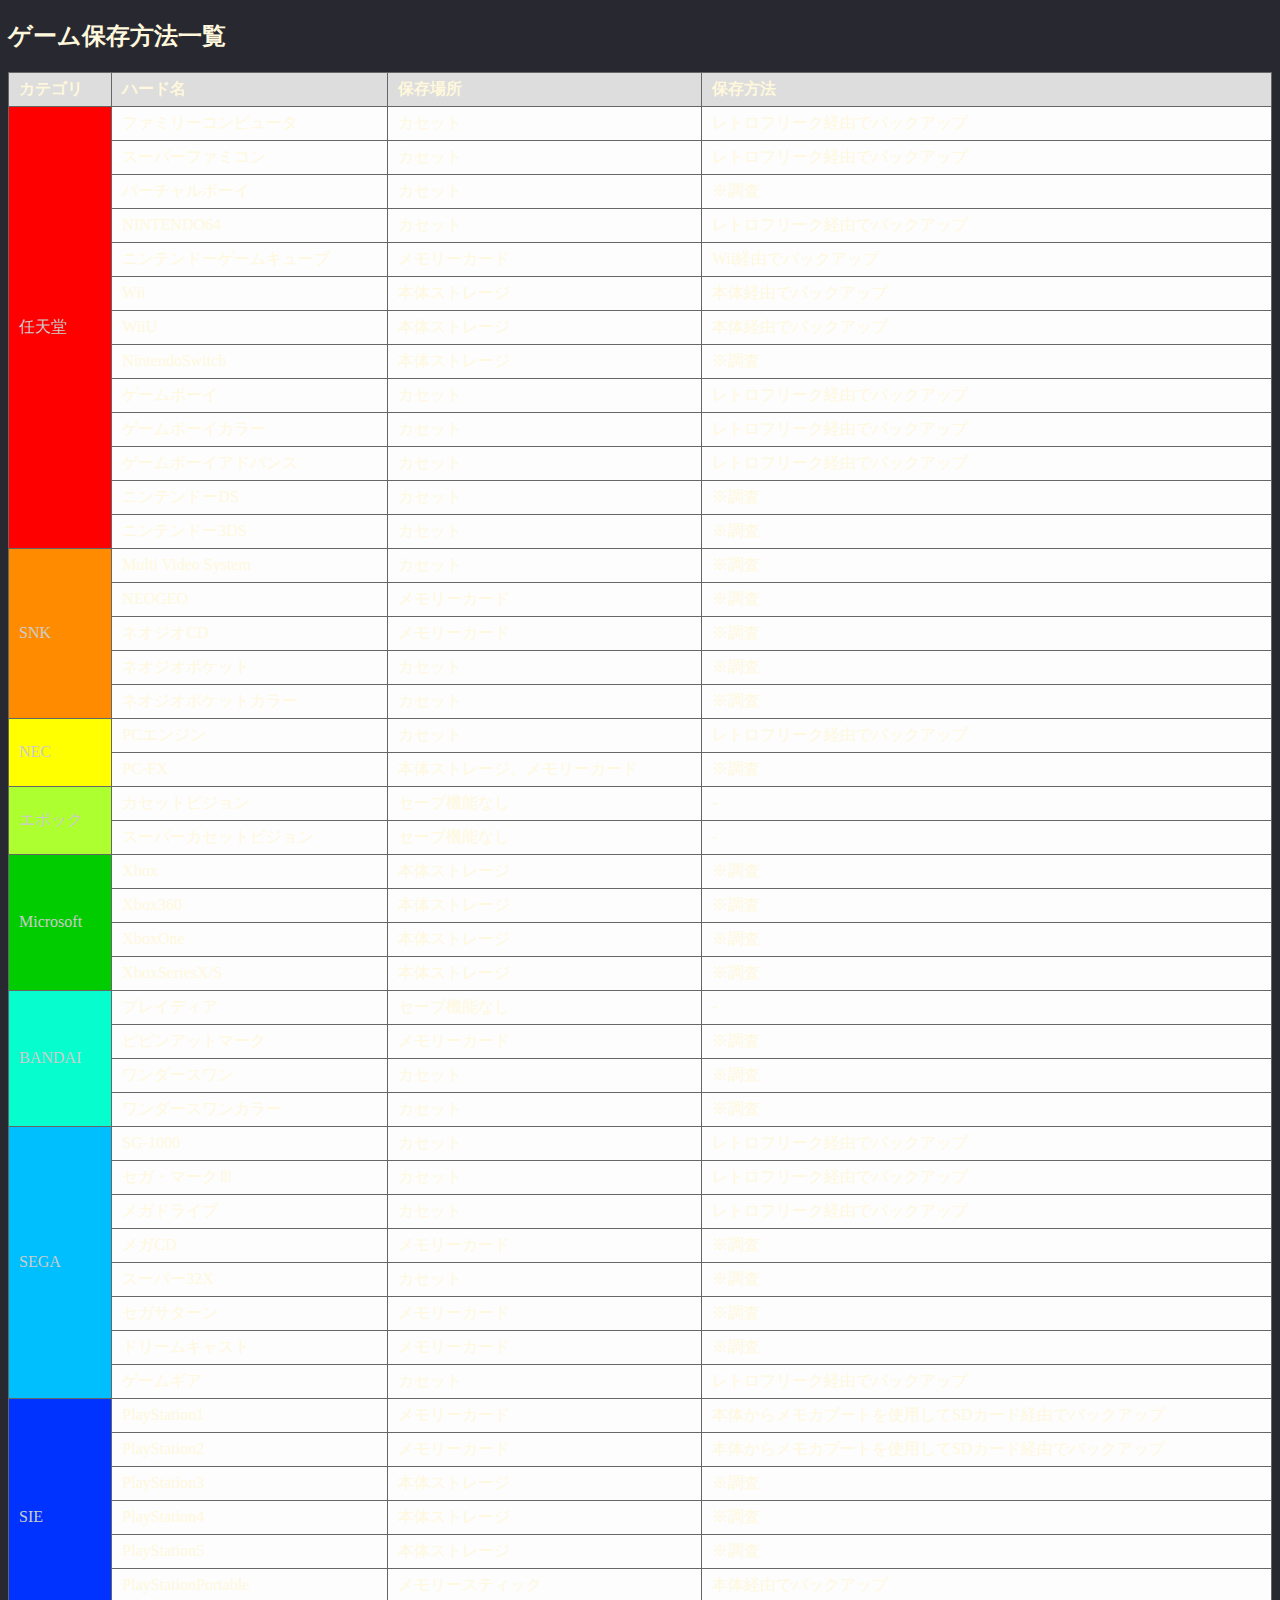
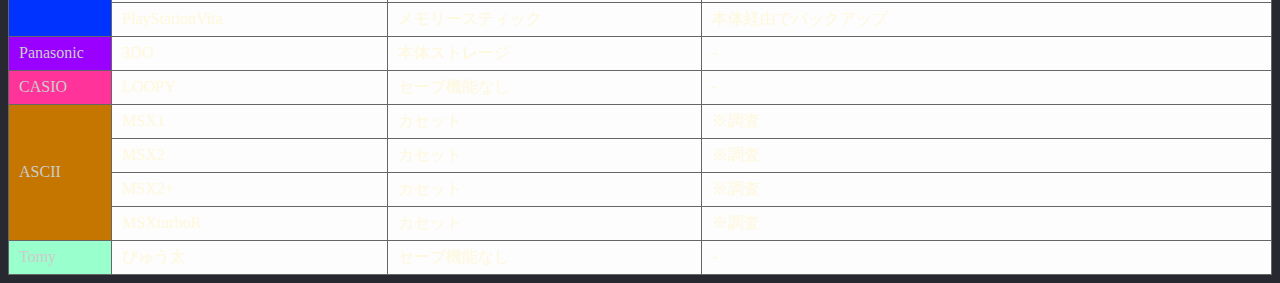
<file: savedata.html>
<!DOCTYPE html>
<html lang="ja">
<head>
  <meta charset="UTF-8">
  <title>ゲーム保存方法一覧</title>
  <style>
    table {
      border-collapse: collapse;
      width: 100%;
      background: #fdfdfd;
    }
    th, td {
      border: 1px solid #666;
      padding: 6px 10px;
      text-align: left;
    }
    th {
      background: #ddd;
    }
    body {
        color:cornsilk;
        background-color: #282831;
    }
  </style>
</head>
<body>

<h2>ゲーム保存方法一覧</h2>

<table id="gameTable">
  <thead>
    <tr>
      <th>カテゴリ</th>
      <th>ハード名</th>
      <th>保存場所</th>
      <th>保存方法</th>
    </tr>
  </thead>
  <tbody>
    <!-- JSで生成 -->
  </tbody>
</table>

<script>
const categoryColor = {
    "任天堂": ['#ff0000', '#ccc'],
    "SNK": ['#FF8C00', '#ccc'],
    "NEC": ['#ffff00', '#ccc'],
    "エポック": ['#ADFF2F', '#ccc'],
    "Microsoft": ['#00CC00', '#ccc'],
    "BANDAI": ['#06FECF', '#ccc'],
    "SEGA": ['#00BFFF', '#ccc'],
    "SIE": ['#0033FF', '#ccc'],
    "Panasonic": ['#9900FF', '#ccc'],
    "CASIO": ['#FF3399', '#ccc'],
    "ASCII": ['#C47600', '#ccc'],
    "Tomy": ['#99FFCC', '#ccc']
}
// 外部 JSON を読み込む
fetch("savedata/savedata.json")
  .then(response => response.json())
  .then(data => {
    const tbody = document.querySelector("#gameTable tbody");

    // JSON構造を展開
    data.category.forEach(catObj => {
      for (const category in catObj) {
        const hardware = catObj[category].hardware_name;
        const hwNames = Object.keys(hardware);
        hwNames.forEach((hw, index) => {
          const tr = document.createElement("tr");

          // 最初の行だけカテゴリセルを追加（rowspanで結合）
          if (index === 0) {
            const tdCategory = document.createElement("td");
            tdCategory.textContent = category;
            tdCategory.rowSpan = hwNames.length;

            // カテゴリ毎に色を変更する
            if (categoryColor[category]) {
                tdCategory.style.backgroundColor = categoryColor[category][0];
                tdCategory.style.color = categoryColor[category][1];
            }
            
            tr.appendChild(tdCategory);
          }

          const tdHw = document.createElement("td");
          tdHw.textContent = hw;

          const tdWhere = document.createElement("td");
          tdWhere.textContent = hardware[hw].where_to_save;

          const tdHow = document.createElement("td");
          tdHow.textContent = hardware[hw].how_to_save;

          tr.appendChild(tdHw);
          tr.appendChild(tdWhere);
          tr.appendChild(tdHow);

          tbody.appendChild(tr);
        });
      }
    });
  })
  .catch(error => {
    console.error("JSONの読み込みに失敗しました:", error);
  });
</script>

</body>
</html>
</file>
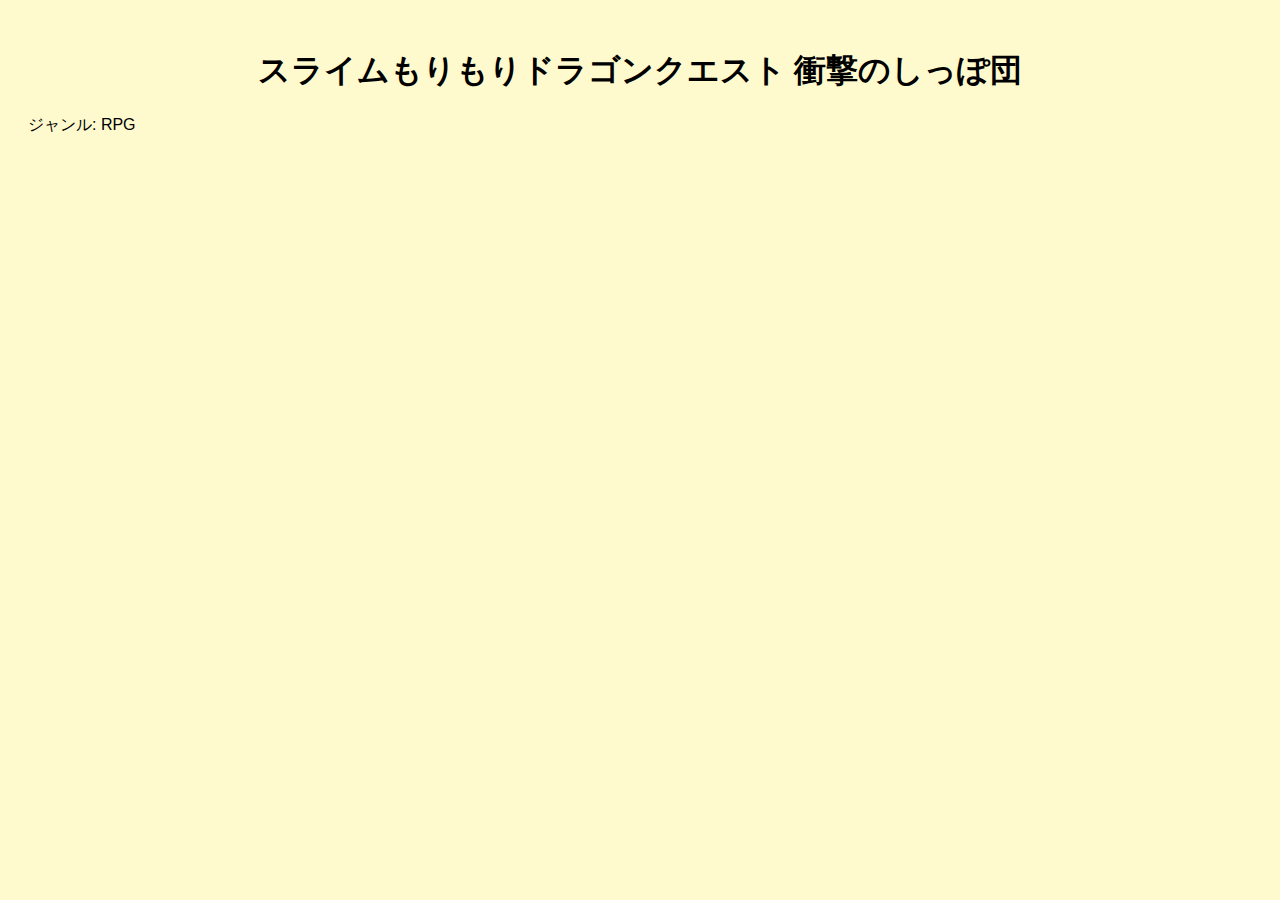
<file: slime_dragonquest1.html>
<!DOCTYPE html>
<html lang="ja">

<head>
    <meta charset="UTF-8">
    <title>スライムもりもりドラゴンクエスト 衝撃のしっぽ団</title>
    <style>
        body {
            font-family: Arial, sans-serif;
            background-color: #fffacd;
            padding: 20px;
        }

        h1 {
            text-align: center;
        }

        .chart-container {
            width: 60%;
            margin: 20px auto;
        }

        table {
            width: 80%;
            background-color: #ffffff;
            margin: 20px auto;
            border-collapse: collapse;
        }

        th, td {
            padding: 10px;
            border: 1px solid #ddd;
            text-align: left;
        }

        th {
            background-color: #333;
            color: white;
        }
        
        .highlight {
            background-color: #ffff99;
        }
    </style>
</head>

<body>
    <h1 id="game-title">スライムもりもりドラゴンクエスト 衝撃のしっぽ団</h1>
    <p>ジャンル: RPG</p>

    <script>
        const graphColors = {
            "全体": ['#000000', '#ccc'],        // 全体の色
            "任天堂": ['#ff0000', '#ccc'],        // 任天堂の色
            "SNK": ['#FF8C00', '#ccc'],        // SNKの色
            "NEC": ['#ffff00', '#ccc'],        // NECの色
            "エポック": ['#ADFF2F', '#ccc'],        // エポックの色
            "Microsoft": ['#00CC00', '#ccc'],  // Microsoftの色
            "BANDAI": ['#06FECF', '#ccc'],        // BANDAIの色
            "SEGA": ['#00BFFF', '#ccc'],        // SEGAの色
            "SIE": ['#0033FF', '#ccc'],        // SIEの色
            "Panasonic": ['#9900FF', '#ccc'],   // Panasonicの色
            "CASIO": ['#FF3399', '#ccc'],        // CASIOの色
            "ASCII": ['#C47600', '#ccc'],        // ASCIIの色
            "Tomy": ['#99FFCC', '#ccc']        // Tomyの色
        };

        const urlParams = new URLSearchParams(window.location.search);
        const hardwareName = urlParams.get('hardware');
        const categoryName = urlParams.get('category');

        document.addEventListener("DOMContentLoaded", () => {
            if (!hardwareName) {
                alert('ハードウェア名が指定されていません。');
                return;
            }

            document.getElementById('hardware-title').textContent = `${hardwareName} の詳細`;

            const jsonFiles = [
                'data/1_nintendo.json', 
                'data/2_snk.json', 
                'data/3_nec.json', 
                'data/4_epoch.json', 
                'data/5_microsoft.json', 
                'data/6_bandai.json', 
                'data/7_sega.json', 
                'data/8_sie.json', 
                'data/9_panasonic.json',
                'data/10_casio.json',
                'data/11_ascii.json',
                'data/12_tomy.json',
            ];

            Promise.all(jsonFiles.map(file => fetch(file).then(res => res.json())))
                .then(jsonDataArray => {
                    const games = extractHardwareData(jsonDataArray, hardwareName);
                    displayChart(games);
                    displayTable(games);
                })
                .catch(error => console.error('JSONの読み込みエラー:', error));
        });

        function extractHardwareData(jsonDataArray, hardwareName) {
            for (const data of jsonDataArray) {
                for (const [hardTitle, games] of Object.entries(data.hardware_name)) {
                    if (hardTitle === hardwareName) {
                        return games;
                    }
                }
            }
            return [];
        }

        function displayChart(games) {
            const collectedCountNew = games.filter(game => game.collected_new).length;
            const collectedCountOld = games.filter(game => game.collected_old).length;
            
            const totalCount = games.length;
            const categoryColor = graphColors[categoryName] || ["#000000", "#ccc"]

            new Chart(document.getElementById('hardwareChart'), {
                type: 'doughnut',
                data: {
                    labels: ['収集済み', '未収集'],
                    datasets: [{
                        label: '新品データ',
                        data: [collectedCountNew, totalCount - collectedCountNew],
                        backgroundColor: [categoryColor[0], categoryColor[1]],
                        hoverOffset: 4,
                        cutout: '50%',
                        animation: {
                            duration: 3000
                        }
                    }, {
                        label: '中古データ',
                        data: [collectedCountOld, totalCount - collectedCountOld],
                        backgroundColor: ['#fffacd', categoryColor[0]],
                        hoverOffset: 4,
                        cutout: '50%',
                        animation: {
                            duration: 4000
                        }
                    }]
                },
                options: {
                    animation: {
                        duration: 2000
                    }
                }
            });
        }

        function displayTable(games) {
            const tbody = document.querySelector('#game-table tbody');
            tbody.innerHTML = '';

            games.sort((a, b) => new Date(a.release_day) - new Date(b.release_day));

            games.forEach(game => {
                const row = document.createElement('tr');
                if (game.collected_new || game.collected_old) {
                    row.classList.add('highlight');
                }

                // クリア済みのゲームはリンクを有効化する
                const clearedCell = game.game_cleared 
                ? `<a href="${game.game_cleared}.html">クリア済み</a>`
                : '未クリア';

                row.innerHTML = `
                    <td>${game.soft_title}</td>
                    <td>${game.game_category}</td>
                    <td>${game.collected_new ? '収集済み' : '未収集'}</td>
                    <td>${game.collected_old ? '収集済み' : '未収集'}</td>
                    <td>${game.release_day || '不明'}</td>
                    <td>${clearedCell}</td>
                `;
                tbody.appendChild(row);
            });
        }
    </script>

</body>

</html>
</file>
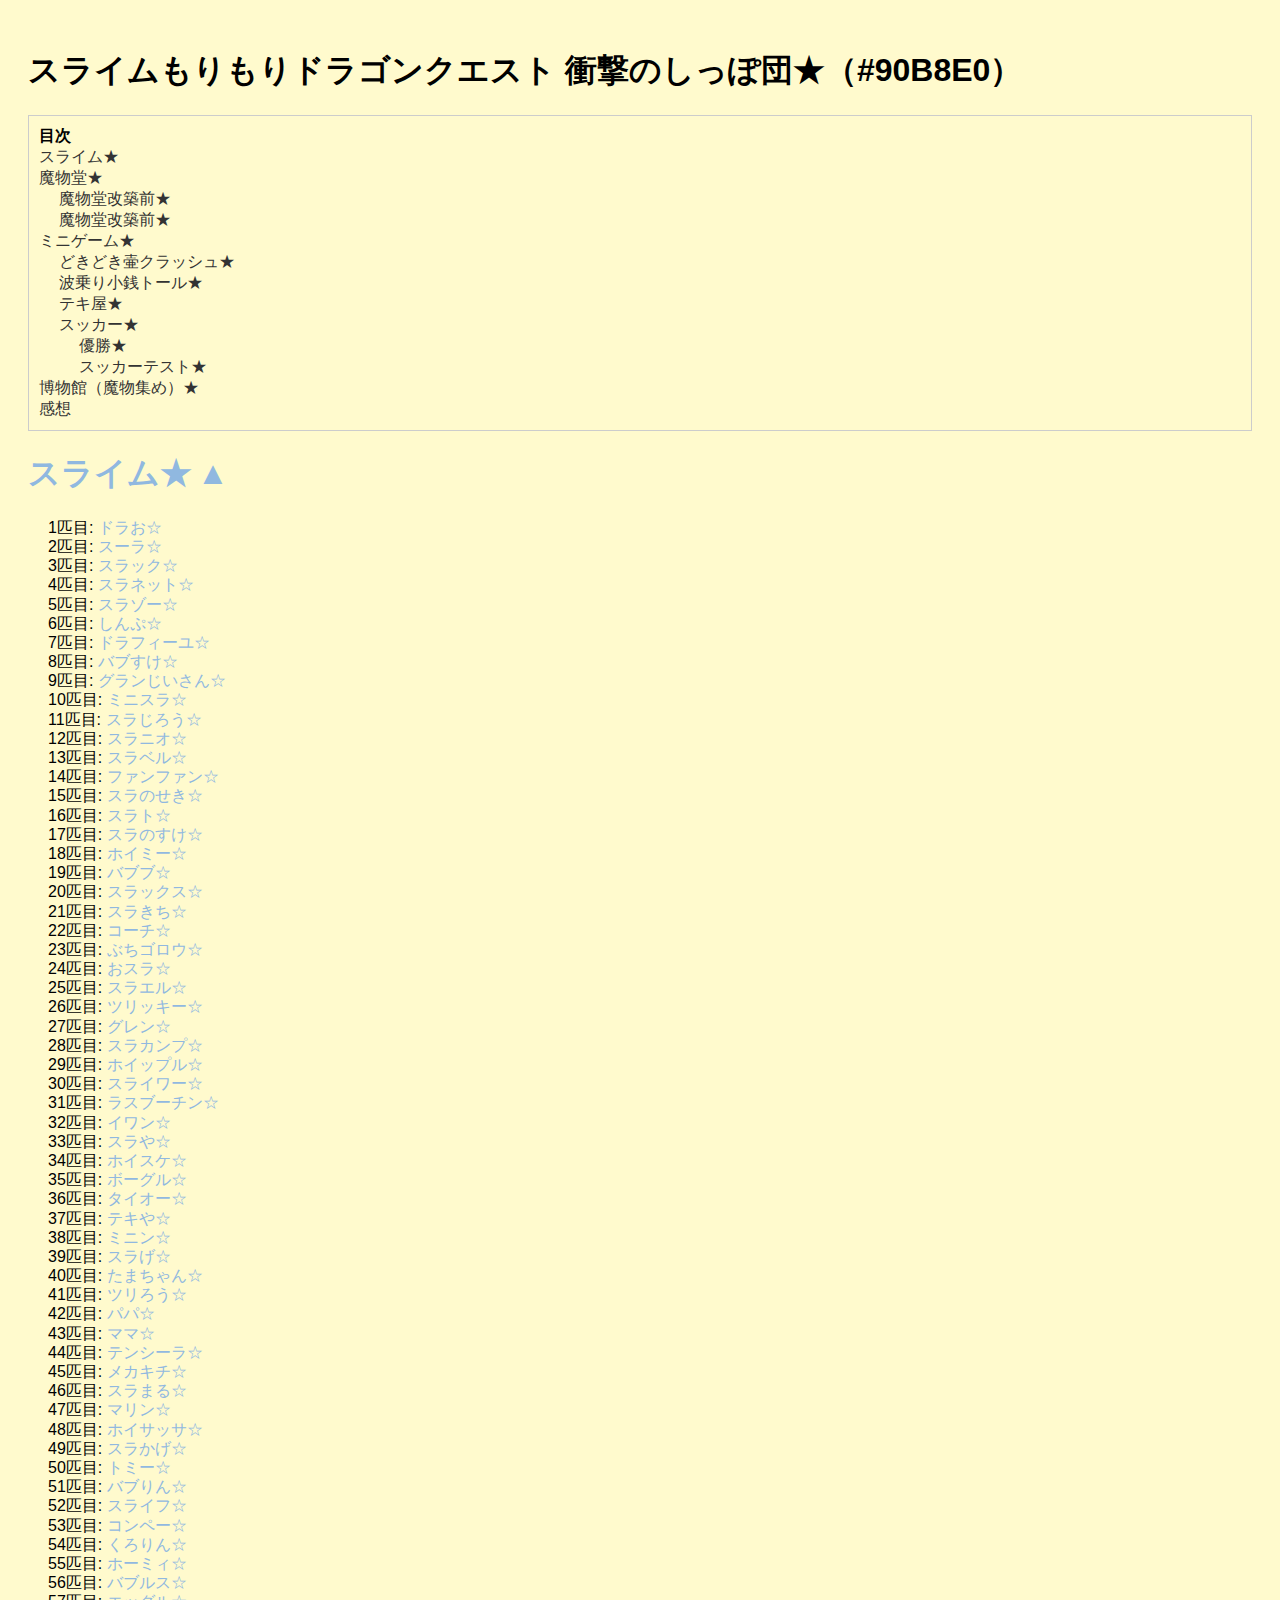
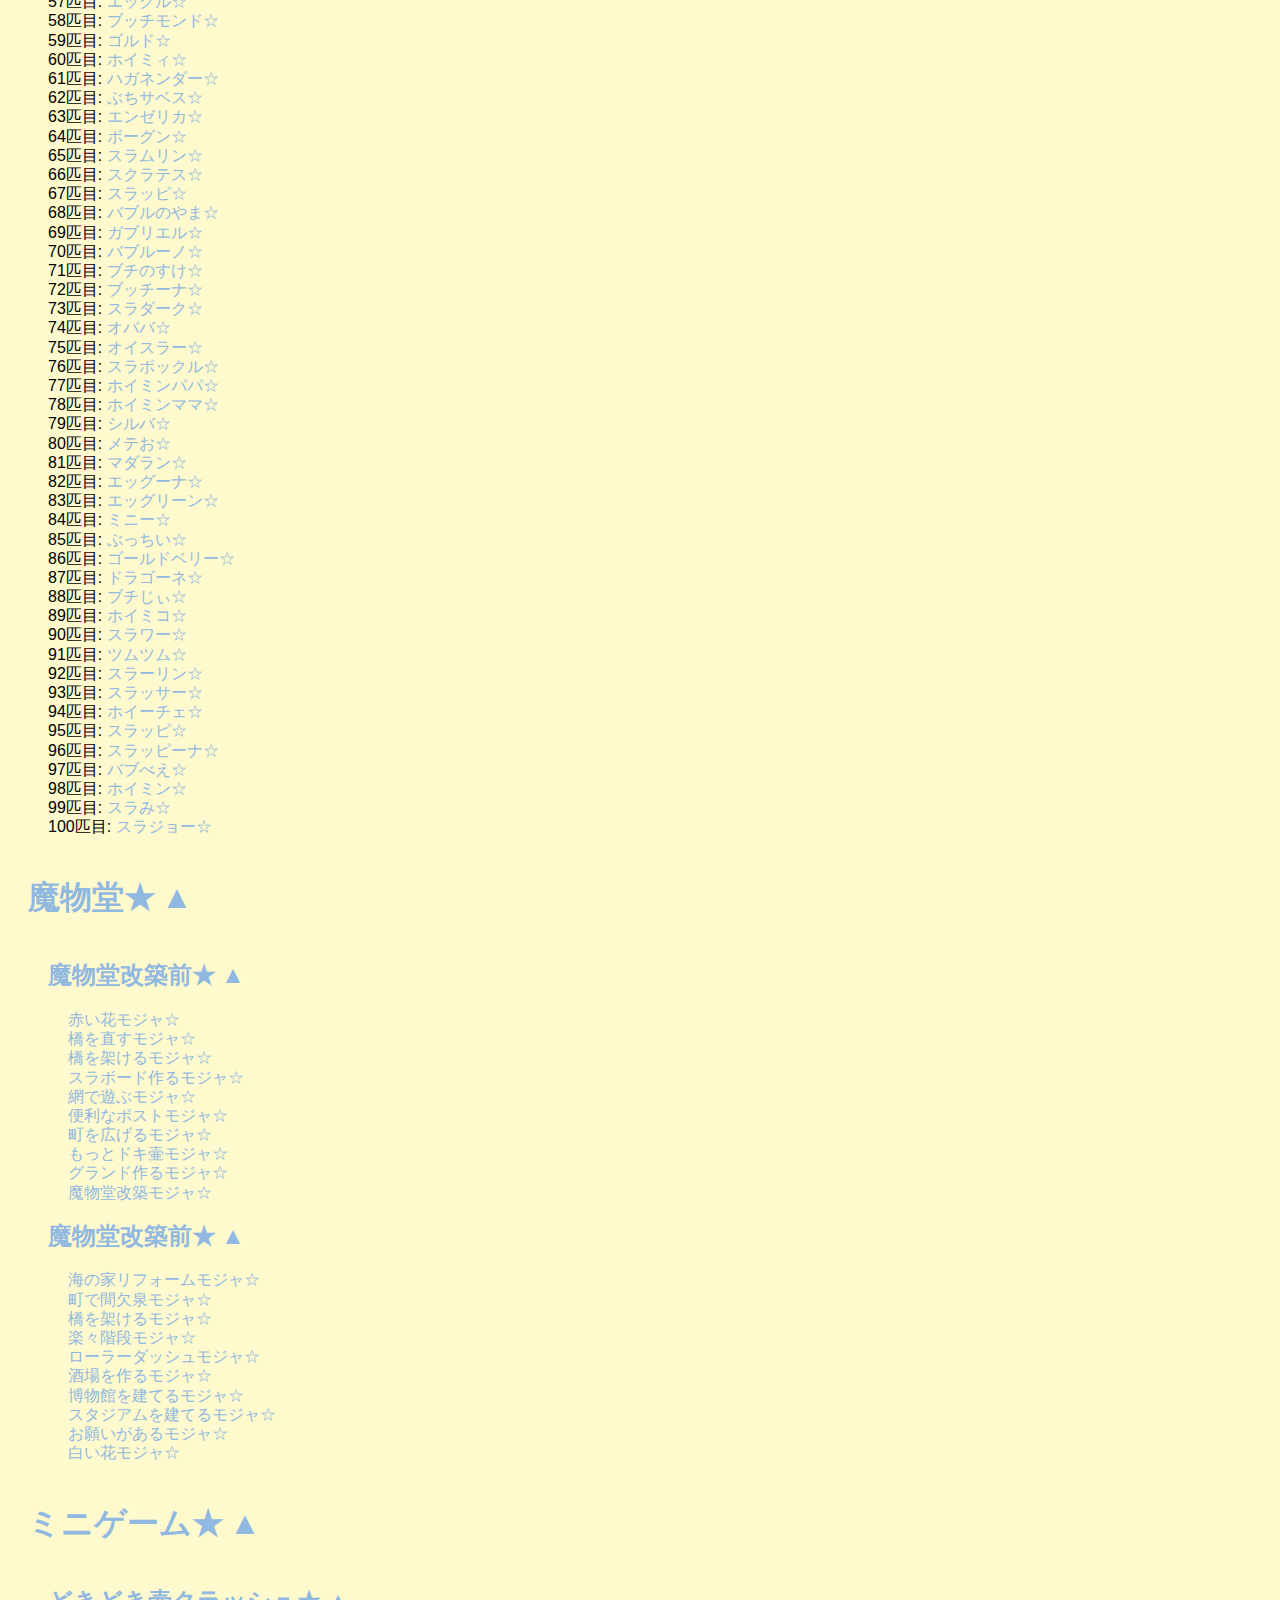
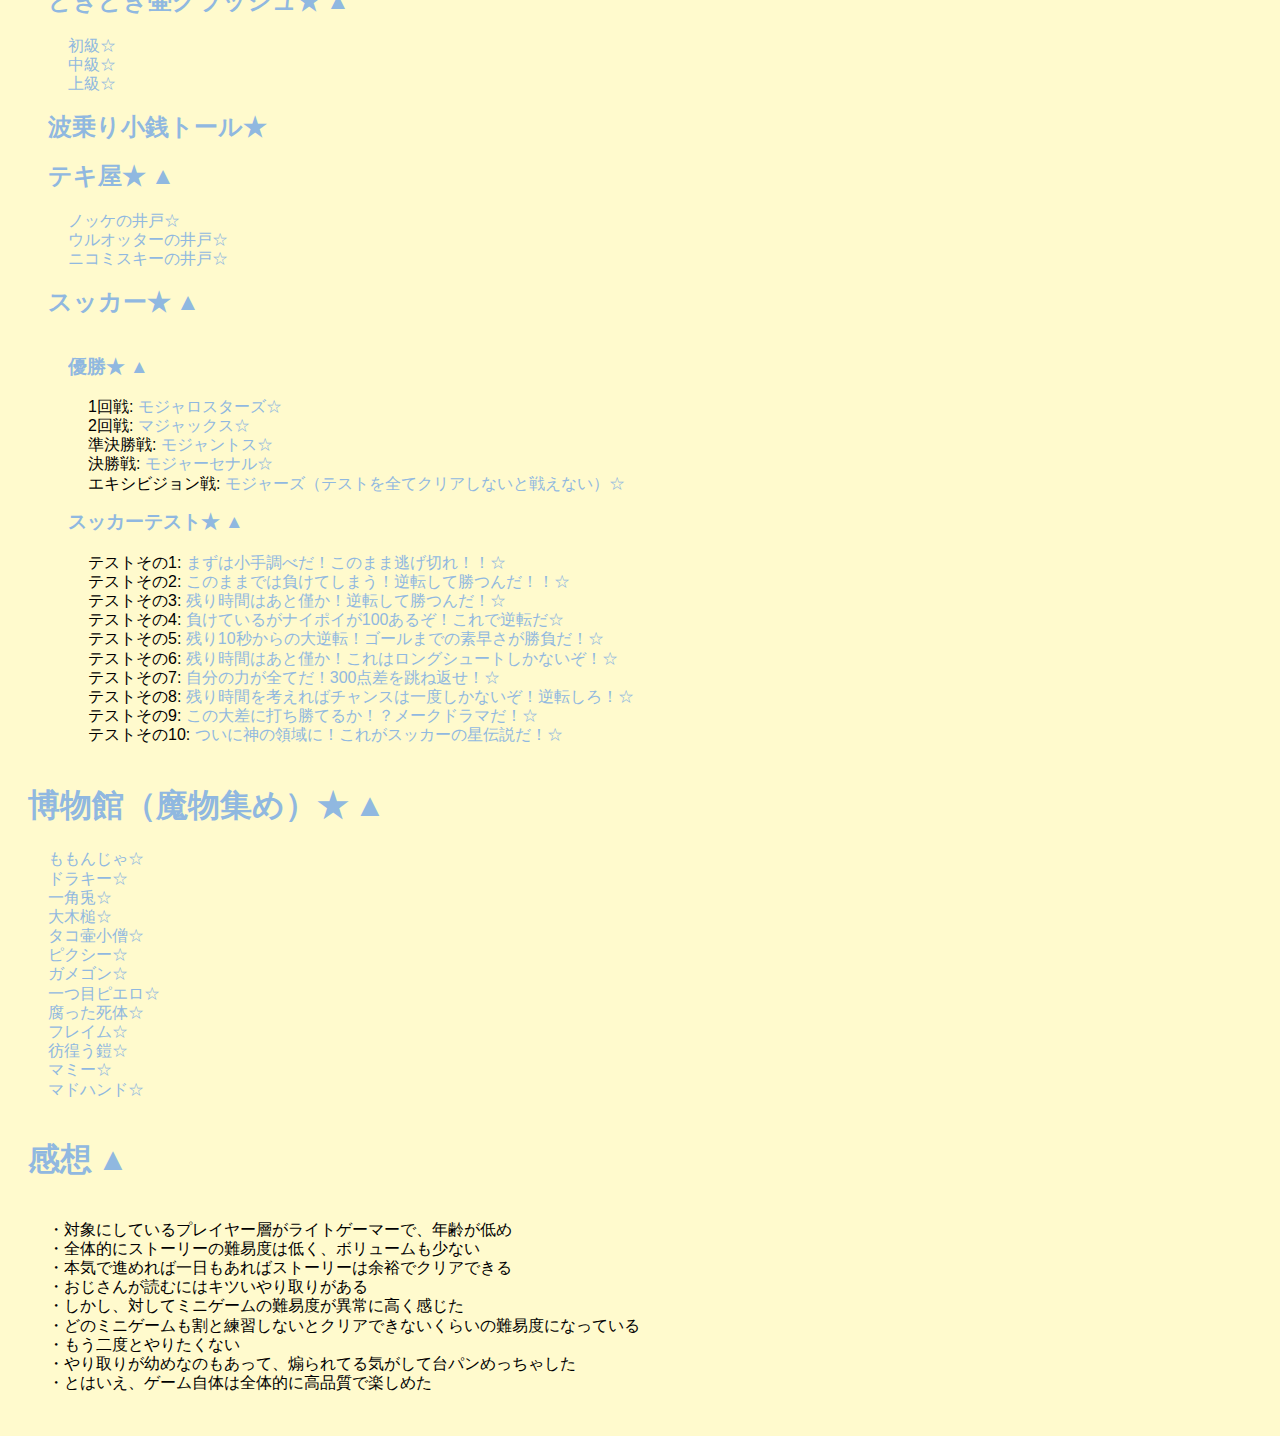
<file: game_clear/任天堂/ゲームボーイアドバンス/slime_dragonquest1.html>
<!DOCTYPE html>
<html lang="ja">

<head>
    <meta charset="UTF-8">
    <title>スライムもりもりドラゴンクエスト 衝撃のしっぽ団</title>
    <style>
        body {
            font-family: Arial, sans-serif;
            background-color: #fffacd;
            padding: 20px;
        }

        table {
            width: 80%;
            background-color: #ffffff;
            margin: 20px auto;
            border-collapse: collapse;
        }

        th, td {
            padding: 10px;
            border: 1px solid #ddd;
            text-align: left;
        }

        th {
            background-color: #333;
            color: white;
        }
        
        .highlight {
            background-color: #ffff99;
        }

        .toggle-header {
            cursor: pointer;
            user-select: none;
        }

        .toggle-content {
            max-height: 0;
            overflow: hidden;
            transition: max-height 0.3s ease;
            line-height: 1.2;
            margin-left: 20px;
        }
        .toggle-content.open {
            max-height: 2000px;
        }

        .toggle-icon {
            margin-left: 5px;
        }

        #toc {
            background: #fffacd;
            padding: 10px;
            border: 1px solid #ccc;
            margin-bottom: 20px;
        }
        #toc a {
            text-decoration: none;
            color: #333;
            display: block;
        }
    </style>
</head>

<body>
    <h1 id="game-title"><span style="color:#90B8E0"></span>スライムもりもりドラゴンクエスト 衝撃のしっぽ団★（#90B8E0）</span></h1>

    <div id="toc">
        <strong>目次</strong>
        <div id="toc-content"></div>
    </div>

    <h1 class="toggle-header"><span style="color:#90B8E0">スライム★<span class="toggle-icon">▲</span></span></h1>
    <div class="toggle-content open">
        <span>1匹目: <span style="color:#90B8E0">ドラお☆</span></span><br>
        <span>2匹目: <span style="color:#90B8E0">スーラ☆</span></span><br>
        <span>3匹目: <span style="color:#90B8E0">スラック☆</span></span><br>
        <span>4匹目: <span style="color:#90B8E0">スラネット☆</span></span><br>
        <span>5匹目: <span style="color:#90B8E0">スラゾー☆</span></span><br>
        <span>6匹目: <span style="color:#90B8E0">しんぷ☆</span></span><br>
        <span>7匹目: <span style="color:#90B8E0">ドラフィーユ☆</span></span><br>
        <span>8匹目: <span style="color:#90B8E0">バブすけ☆</span></span><br>
        <span>9匹目: <span style="color:#90B8E0">グランじいさん☆</span></span><br>
        <span>10匹目: <span style="color:#90B8E0">ミニスラ☆</span></span><br>
        <span>11匹目: <span style="color:#90B8E0">スラじろう☆</span></span><br>
        <span>12匹目: <span style="color:#90B8E0">スラニオ☆</span></span><br>
        <span>13匹目: <span style="color:#90B8E0">スラベル☆</span></span><br>
        <span>14匹目: <span style="color:#90B8E0">ファンファン☆</span></span><br>
        <span>15匹目: <span style="color:#90B8E0">スラのせき☆</span></span><br>
        <span>16匹目: <span style="color:#90B8E0">スラト☆</span></span><br>
        <span>17匹目: <span style="color:#90B8E0">スラのすけ☆</span></span><br>
        <span>18匹目: <span style="color:#90B8E0">ホイミー☆</span></span><br>
        <span>19匹目: <span style="color:#90B8E0">バブブ☆</span></span><br>
        <span>20匹目: <span style="color:#90B8E0">スラックス☆</span></span><br>
        <span>21匹目: <span style="color:#90B8E0">スラきち☆</span></span><br>
        <span>22匹目: <span style="color:#90B8E0">コーチ☆</span></span><br>
        <span>23匹目: <span style="color:#90B8E0">ぶちゴロウ☆</span></span><br>
        <span>24匹目: <span style="color:#90B8E0">おスラ☆</span></span><br>
        <span>25匹目: <span style="color:#90B8E0">スラエル☆</span></span><br>
        <span>26匹目: <span style="color:#90B8E0">ツリッキー☆</span></span><br>
        <span>27匹目: <span style="color:#90B8E0">グレン☆</span></span><br>
        <span>28匹目: <span style="color:#90B8E0">スラカンプ☆</span></span><br>
        <span>29匹目: <span style="color:#90B8E0">ホイップル☆</span></span><br>
        <span>30匹目: <span style="color:#90B8E0">スライワー☆</span></span><br>
        <span>31匹目: <span style="color:#90B8E0">ラスブーチン☆</span></span><br>
        <span>32匹目: <span style="color:#90B8E0">イワン☆</span></span><br>
        <span>33匹目: <span style="color:#90B8E0">スラや☆</span></span><br>
        <span>34匹目: <span style="color:#90B8E0">ホイスケ☆</span></span><br>
        <span>35匹目: <span style="color:#90B8E0">ボーグル☆</span></span><br>
        <span>36匹目: <span style="color:#90B8E0">タイオー☆</span></span><br>
        <span>37匹目: <span style="color:#90B8E0">テキや☆</span></span><br>
        <span>38匹目: <span style="color:#90B8E0">ミニン☆</span></span><br>
        <span>39匹目: <span style="color:#90B8E0">スラげ☆</span></span><br>
        <span>40匹目: <span style="color:#90B8E0">たまちゃん☆</span></span><br>
        <span>41匹目: <span style="color:#90B8E0">ツリろう☆</span></span><br>
        <span>42匹目: <span style="color:#90B8E0">パパ☆</span></span><br>
        <span>43匹目: <span style="color:#90B8E0">ママ☆</span></span><br>
        <span>44匹目: <span style="color:#90B8E0">テンシーラ☆</span></span><br>
        <span>45匹目: <span style="color:#90B8E0">メカキチ☆</span></span><br>
        <span>46匹目: <span style="color:#90B8E0">スラまる☆</span></span><br>
        <span>47匹目: <span style="color:#90B8E0">マリン☆</span></span><br>
        <span>48匹目: <span style="color:#90B8E0">ホイサッサ☆</span></span><br>
        <span>49匹目: <span style="color:#90B8E0">スラかげ☆</span></span><br>
        <span>50匹目: <span style="color:#90B8E0">トミー☆</span></span><br>
        <span>51匹目: <span style="color:#90B8E0">バブりん☆</span></span><br>
        <span>52匹目: <span style="color:#90B8E0">スライフ☆</span></span><br>
        <span>53匹目: <span style="color:#90B8E0">コンペー☆</span></span><br>
        <span>54匹目: <span style="color:#90B8E0">くろりん☆</span></span><br>
        <span>55匹目: <span style="color:#90B8E0">ホーミィ☆</span></span><br>
        <span>56匹目: <span style="color:#90B8E0">バブルス☆</span></span><br>
        <span>57匹目: <span style="color:#90B8E0">エッグル☆</span></span><br>
        <span>58匹目: <span style="color:#90B8E0">ブッチモンド☆</span></span><br>
        <span>59匹目: <span style="color:#90B8E0">ゴルド☆</span></span><br>
        <span>60匹目: <span style="color:#90B8E0">ホイミィ☆</span></span><br>
        <span>61匹目: <span style="color:#90B8E0">ハガネンダー☆</span></span><br>
        <span>62匹目: <span style="color:#90B8E0">ぶちサベス☆</span></span><br>
        <span>63匹目: <span style="color:#90B8E0">エンゼリカ☆</span></span><br>
        <span>64匹目: <span style="color:#90B8E0">ボーグン☆</span></span><br>
        <span>65匹目: <span style="color:#90B8E0">スラムリン☆</span></span><br>
        <span>66匹目: <span style="color:#90B8E0">スクラテス☆</span></span><br>
        <span>67匹目: <span style="color:#90B8E0">スラッピ☆</span></span><br>
        <span>68匹目: <span style="color:#90B8E0">バブルのやま☆</span></span><br>
        <span>69匹目: <span style="color:#90B8E0">ガブリエル☆</span></span><br>
        <span>70匹目: <span style="color:#90B8E0">バブルーノ☆</span></span><br>
        <span>71匹目: <span style="color:#90B8E0">ブチのすけ☆</span></span><br>
        <span>72匹目: <span style="color:#90B8E0">ブッチーナ☆</span></span><br>
        <span>73匹目: <span style="color:#90B8E0">スラダーク☆</span></span><br>
        <span>74匹目: <span style="color:#90B8E0">オババ☆</span></span><br>
        <span>75匹目: <span style="color:#90B8E0">オイスラー☆</span></span><br>
        <span>76匹目: <span style="color:#90B8E0">スラボックル☆</span></span><br>
        <span>77匹目: <span style="color:#90B8E0">ホイミンパパ☆</span></span><br>
        <span>78匹目: <span style="color:#90B8E0">ホイミンママ☆</span></span><br>
        <span>79匹目: <span style="color:#90B8E0">シルバ☆</span></span><br>
        <span>80匹目: <span style="color:#90B8E0">メテお☆</span></span><br>
        <span>81匹目: <span style="color:#90B8E0">マダラン☆</span></span><br>
        <span>82匹目: <span style="color:#90B8E0">エッグーナ☆</span></span><br>
        <span>83匹目: <span style="color:#90B8E0">エッグリーン☆</span></span><br>
        <span>84匹目: <span style="color:#90B8E0">ミニー☆</span></span><br>
        <span>85匹目: <span style="color:#90B8E0">ぶっちい☆</span></span><br>
        <span>86匹目: <span style="color:#90B8E0">ゴールドベリー☆</span></span><br>
        <span>87匹目: <span style="color:#90B8E0">ドラゴーネ☆</span></span><br>
        <span>88匹目: <span style="color:#90B8E0">ブチじぃ☆</span></span><br>
        <span>89匹目: <span style="color:#90B8E0">ホイミコ☆</span></span><br>
        <span>90匹目: <span style="color:#90B8E0">スラワー☆</span></span><br>
        <span>91匹目: <span style="color:#90B8E0">ツムツム☆</span></span><br>
        <span>92匹目: <span style="color:#90B8E0">スラーリン☆</span></span><br>
        <span>93匹目: <span style="color:#90B8E0">スラッサー☆</span></span><br>
        <span>94匹目: <span style="color:#90B8E0">ホイーチェ☆</span></span><br>
        <span>95匹目: <span style="color:#90B8E0">スラッピ☆</span></span><br>
        <span>96匹目: <span style="color:#90B8E0">スラッピーナ☆</span></span><br>
        <span>97匹目: <span style="color:#90B8E0">バブべえ☆</span></span><br>
        <span>98匹目: <span style="color:#90B8E0">ホイミン☆</span></span><br>
        <span>99匹目: <span style="color:#90B8E0">スラみ☆</span></span><br>
        <span>100匹目: <span style="color:#90B8E0">スラジョー☆</span></span><br>
    </div>

    <br>

    <h1 class="toggle-header"><span style="color:#90B8E0">魔物堂★<span class="toggle-icon">▲</span></span></h1>
    <div class="toggle-content open">
        <h2 class="toggle-header"><span style="color:#90B8E0">魔物堂改築前★<span class="toggle-icon">▲</span></span></h2>
        <div class="toggle-content open">
            <span style="color:#90B8E0">赤い花モジャ☆</span><br>
            <span style="color:#90B8E0">橋を直すモジャ☆</span><br>
            <span style="color:#90B8E0">橋を架けるモジャ☆</span><br>
            <span style="color:#90B8E0">スラボード作るモジャ☆</span><br>
            <span style="color:#90B8E0">網で遊ぶモジャ☆</span><br>
            <span style="color:#90B8E0">便利なポストモジャ☆</span><br>
            <span style="color:#90B8E0">町を広げるモジャ☆</span><br>
            <span style="color:#90B8E0">もっとドキ壷モジャ☆</span><br>
            <span style="color:#90B8E0">グランド作るモジャ☆</span><br>
            <span style="color:#90B8E0">魔物堂改築モジャ☆</span><br>
        </div>
        <h2 class="toggle-header"><span style="color:#90B8E0">魔物堂改築前★<span class="toggle-icon">▲</span></span></h2>
        <div class="toggle-content open">
            <span style="color:#90B8E0">海の家リフォームモジャ☆</span><br>
            <span style="color:#90B8E0">町で間欠泉モジャ☆</span><br>
            <span style="color:#90B8E0">橋を架けるモジャ☆</span><br>
            <span style="color:#90B8E0">楽々階段モジャ☆</span><br>
            <span style="color:#90B8E0">ローラーダッシュモジャ☆</span><br>
            <span style="color:#90B8E0">酒場を作るモジャ☆</span><br>
            <span style="color:#90B8E0">博物館を建てるモジャ☆</span><br>
            <span style="color:#90B8E0">スタジアムを建てるモジャ☆</span><br>
            <span style="color:#90B8E0">お願いがあるモジャ☆</span><br>
            <span style="color:#90B8E0">白い花モジャ☆</span><br>
        </div>
    </div>

    <br>
    
    <h1 class="toggle-header"><span style="color:#90B8E0">ミニゲーム★<span class="toggle-icon">▲</span></span></h1>
    <div class="toggle-content open">
        <h2 class="toggle-header"><span style="color:#90B8E0">どきどき壷クラッシュ★<span class="toggle-icon">▲</span></span></h2>
        <div class="toggle-content open">
            <span style="color:#90B8E0">初級☆</span><br>
            <span style="color:#90B8E0">中級☆</span><br>
            <span style="color:#90B8E0">上級☆</span><br>
        </div>
        <h2><span style="color:#90B8E0">波乗り小銭トール★</span></h2>
        <h2 class="toggle-header"><span style="color:#90B8E0">テキ屋★<span class="toggle-icon">▲</span></span></h2>
        <div class="toggle-content open">
            <span style="color:#90B8E0">ノッケの井戸☆</span><br>
            <span style="color:#90B8E0">ウルオッターの井戸☆</span><br>
            <span style="color:#90B8E0">ニコミスキーの井戸☆</span><br>
        </div>
        <h2 class="toggle-header"><span style="color:#90B8E0">スッカー★<span class="toggle-icon">▲</span></span></h2>
        <div class="toggle-content open">
            <h3 class="toggle-header"><span style="color:#90B8E0">優勝★<span class="toggle-icon">▲</span></span></h3>
            <div class="toggle-content open">
                <span>1回戦: <span style="color:#90B8E0">モジャロスターズ☆</span></span><br>
                <span>2回戦: <span style="color:#90B8E0">マジャックス☆</span></span><br>
                <span>準決勝戦: <span style="color:#90B8E0">モジャントス☆</span></span><br>
                <span>決勝戦: <span style="color:#90B8E0">モジャーセナル☆</span></span><br>
                <span>エキシビジョン戦: <span style="color:#90B8E0">モジャーズ（テストを全てクリアしないと戦えない）☆</span></span><br>
            </div>
            <h3 class="toggle-header"><span style="color:#90B8E0">スッカーテスト★<span class="toggle-icon">▲</span></span></h3>
            <div class="toggle-content open">
                <span>テストその1: <span style="color:#90B8E0">まずは小手調べだ！このまま逃げ切れ！！☆</span></span><br>
                <span>テストその2: <span style="color:#90B8E0">このままでは負けてしまう！逆転して勝つんだ！！☆</span></span><br>
                <span>テストその3: <span style="color:#90B8E0">残り時間はあと僅か！逆転して勝つんだ！☆</span></span><br>
                <span>テストその4: <span style="color:#90B8E0">負けているがナイポイが100あるぞ！これで逆転だ☆</span></span><br>
                <span>テストその5: <span style="color:#90B8E0">残り10秒からの大逆転！ゴールまでの素早さが勝負だ！☆</span></span><br>
                <span>テストその6: <span style="color:#90B8E0">残り時間はあと僅か！これはロングシュートしかないぞ！☆</span></span><br>
                <span>テストその7: <span style="color:#90B8E0">自分の力が全てだ！300点差を跳ね返せ！☆</span></span><br>
                <span>テストその8: <span style="color:#90B8E0">残り時間を考えればチャンスは一度しかないぞ！逆転しろ！☆</span></span><br>
                <span>テストその9: <span style="color:#90B8E0">この大差に打ち勝てるか！？メークドラマだ！☆</span></span><br>
                <span>テストその10: <span style="color:#90B8E0">ついに神の領域に！これがスッカーの星伝説だ！☆</span></span><br>
            </div>
        </div>
    </div>

    <br>

    <h1 class="toggle-header"><span style="color:#90B8E0">博物館（魔物集め）★<span class="toggle-icon">▲</span></span></h1>
    <div class="toggle-content open">
        <span style="color:#90B8E0">ももんじゃ☆</span><br>
        <span style="color:#90B8E0">ドラキー☆</span><br>
        <span style="color:#90B8E0">一角兎☆</span><br>
        <span style="color:#90B8E0">大木槌☆</span><br>
        <span style="color:#90B8E0">タコ壷小僧☆</span><br>
        <span style="color:#90B8E0">ピクシー☆</span><br>
        <span style="color:#90B8E0">ガメゴン☆</span><br>
        <span style="color:#90B8E0">一つ目ピエロ☆</span><br>
        <span style="color:#90B8E0">腐った死体☆</span><br>
        <span style="color:#90B8E0">フレイム☆</span><br>
        <span style="color:#90B8E0">彷徨う鎧☆</span><br>
        <span style="color:#90B8E0">マミー☆</span><br>
        <span style="color:#90B8E0">マドハンド☆</span><br>
    </div>

    <br>

    <h1 class="toggle-header"><span style="color:#90B8E0">感想<span class="toggle-icon">▲</span></span></h1>
    <div class="toggle-content open">
        <p>
            ・対象にしているプレイヤー層がライトゲーマーで、年齢が低め<br>
            ・全体的にストーリーの難易度は低く、ボリュームも少ない<br>
            ・本気で進めれば一日もあればストーリーは余裕でクリアできる<br>
            ・おじさんが読むにはキツいやり取りがある<br>
            ・しかし、対してミニゲームの難易度が異常に高く感じた<br>
            ・どのミニゲームも割と練習しないとクリアできないくらいの難易度になっている<br>
            ・もう二度とやりたくない<br>
            ・やり取りが幼めなのもあって、煽られてる気がして台パンめっちゃした<br>
            ・とはいえ、ゲーム自体は全体的に高品質で楽しめた
        </p>

    <script>
        document.querySelectorAll('.toggle-header').forEach(header => {
            const icon = header.querySelector('.toggle-icon');
            const content = header.nextElementSibling;

            header.addEventListener('click', () => {
                content.classList.toggle('open');

                if(content.classList.contains('open')) {
                    icon.textContent = '▲';
                } else {
                    icon.textContent = '▼';
                }
            });
        });

        function generateTOC() {
            const tocContent = document.getElementById("toc-content");
            const headings = document.querySelectorAll("h1, h2, h3, h4, h5, h6");
            
            headings.forEach(heading => {
                if (
                    heading.id === "game-title"
                ) {
                    return; // この見出しは目次に入れない
                }
                
                const level = parseInt(heading.tagName.charAt(1));
                const id = heading.textContent.replace(/\s+/g, '_');
                heading.id = id;
                
                // toggle-icon を除外したテキストを取得
                const text = heading.cloneNode(true);
                const icon = text.querySelector(".toggle-icon");
                if (icon) {
                    icon.remove();
                }
                
                const link = document.createElement("a");
                link.href = `#${id}`;
                link.textContent = text.textContent.trim();
                link.style.paddingLeft = `${(level - 1) * 20}px`;
                tocContent.appendChild(link);
            });
        }
        window.onload = generateTOC;
    </script>

    </body>

</html>
</file>
